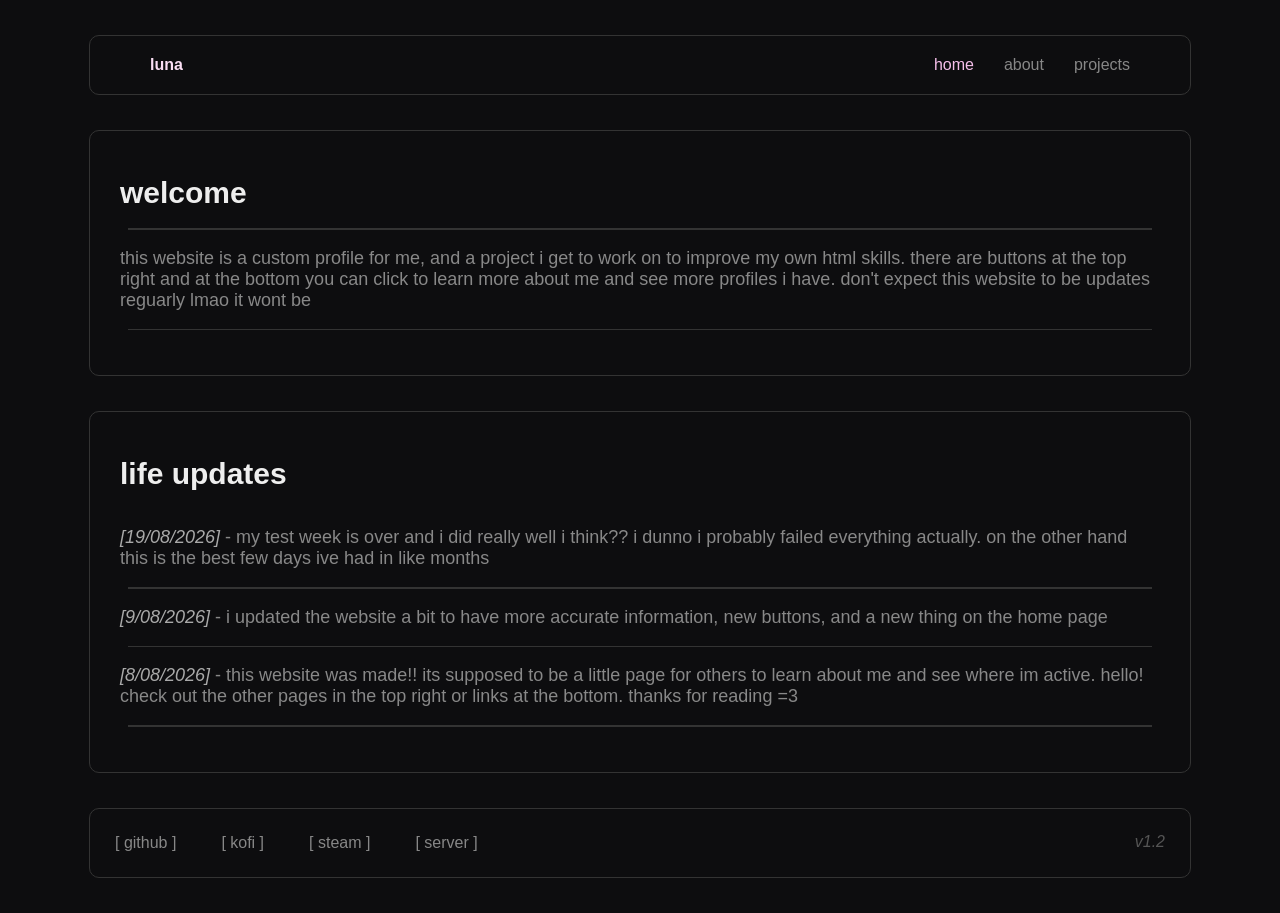
<file: index.html>
<link rel="stylesheet" href="style.css">

<body>

    <div class="site">
    <header>
    <div class="luna"><b>luna</b></div>

       <nav>
         <a href="index.html" class="active">home</a>
         <a href="about.html">about</a>
         <a href="projects.html">projects</a> 
        </nav>

    </header>
    </div>

<div class="site">
    <section class="hero">
        <h1>welcome</h1><br>
        <div class="divider"></div>
        <p>this website is a custom profile for me, and a project i get to work on to improve my own html skills. there are buttons at the top right and at the bottom you can click to learn more about me and see more profiles i have. don't expect this website to be updates reguarly lmao it wont be</p>
        <div class="divider"></div>
    </section>
</div>
<div class="site">

<main>
    <section class="hero">
        <h1>life updates</h1><br>
        <p><i>[19/08/2026]</i> - my test week is over and i did really well i think?? i dunno i probably failed everything actually. on the other hand this is the best few days ive had in like months</p>
        <div class="divider"></div>
        <p><i>[9/08/2026]</i> - i updated the website a bit to have more accurate information, new buttons, and a new thing on the home page</p>
        <div class="divider"></div>
        <p><i>[8/08/2026]</i> - this website was made!! its supposed to be a little page for others to learn about me and see where im active. hello! check out the other pages in the top right or links at the bottom. thanks for reading =3</p>
        <div class="divider"></div>
    </section>
</main>

</div>

<div class="site">

<div class="botrow">
    <div class="buttons">
        <a href="https://github.com/lunaaowoii">[ github ]</a>
        <a href="https://ko-fi.com/lunaaowoii">[ kofi ]</a>
        <a href="https://steamcommunity.com/id/luna-protwo/">[ steam ]</a>
        <a href="https://discord.gg/G287uNPVk6">[ server ]</a>
    </div>

    <div class="bottext">
        <p><i>v1.2</i></p>
    </div>
</div>
</div>
</body>
</file>
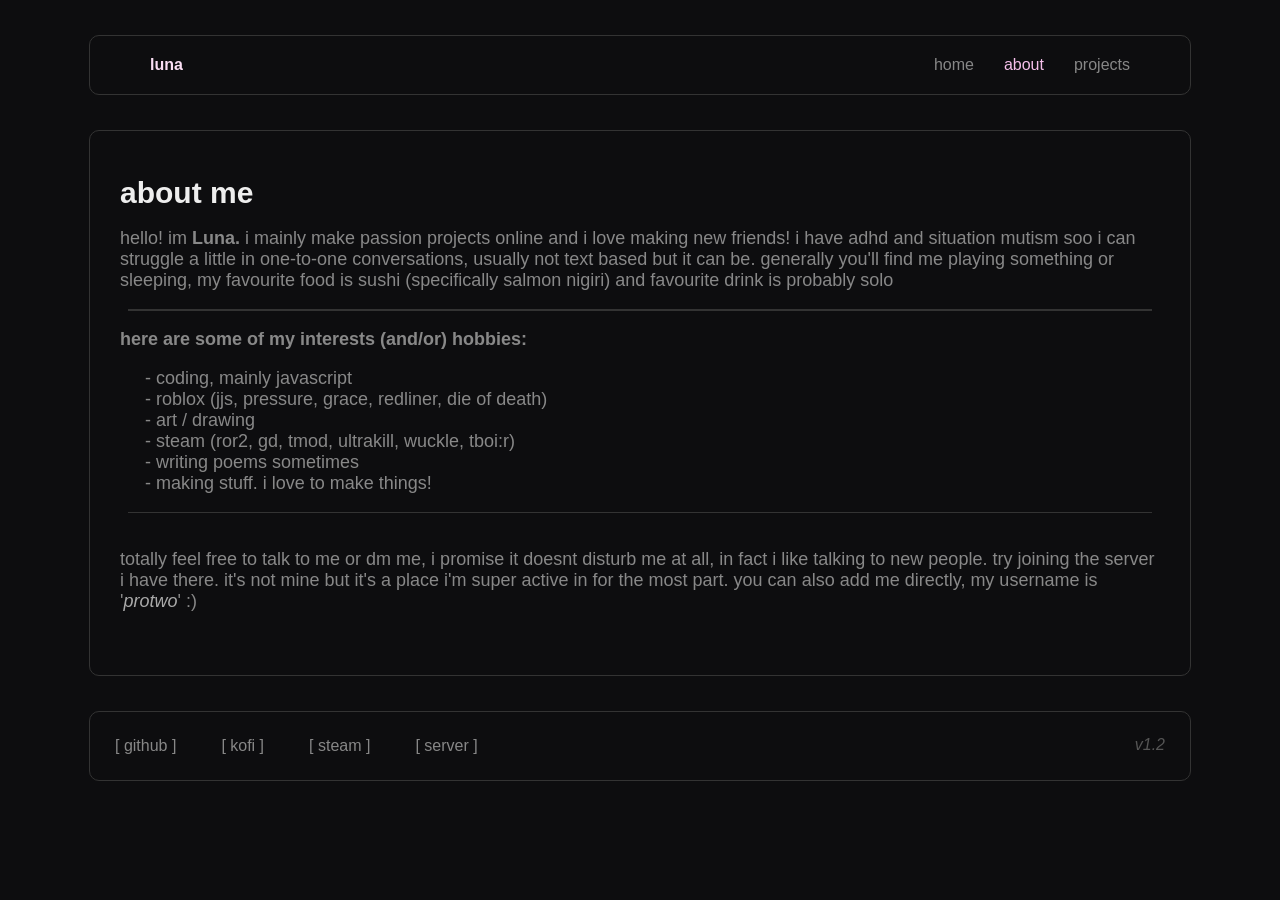
<file: about.html>
<link rel="stylesheet" href="style.css">

<body>

<div class="site">
    <header>
    <div class="luna"><b>luna</b></div>

       <nav>
         <a href="index.html">home</a>
         <a href="about.html" class="active">about</a>
         <a href="projects.html">projects</a> 
        </nav>

    </header>
</div>

<div class="site">

<main>
    <section class="hero">
        <h1>about me</h1>
        <p>hello! im <b>Luna.</b> i mainly make passion projects online and i love making new friends! i have adhd and situation mutism soo i can struggle a little in one-to-one conversations, usually not text based but it can be. generally you'll find me playing something or sleeping, my favourite food is sushi (specifically salmon nigiri) and favourite drink is probably solo</p>
        <div class="divider"></div>
        <p><b>here are some of my interests (and/or) hobbies:</b></p>
            <p class="list">
                - coding, mainly javascript<br>
                - roblox (jjs, pressure, grace, redliner, die of death)<br>
                - art / drawing<br>
                - steam (ror2, gd, tmod, ultrakill, wuckle, tboi:r)<br>
                - writing poems sometimes<br>
                - making stuff. i love to make things!
            </p>
        <div class="divider"></div><br>
        <p>totally feel free to talk to me or dm me, i promise it doesnt disturb me at all, in fact i like talking to new people. try joining the server i have there. it's not mine but it's a place i'm super active in for the most part. you can also add me directly, my username is '<i>protwo</i>' :)</p>
    </section>
</main>

</div>

<div class="site">

<div class="botrow">
    <div class="buttons">
        <a href="https://github.com/lunaaowoii">[ github ]</a>
        <a href="https://ko-fi.com/lunaaowoii">[ kofi ]</a>
        <a href="https://steamcommunity.com/id/luna-protwo/">[ steam ]</a>
        <a href="https://discord.gg/G287uNPVk6">[ server ]</a>
    </div>

    <div class="bottext">
        <p><i>v1.2</i></p>
    </div>
</div>
</div>

</body>
</file>
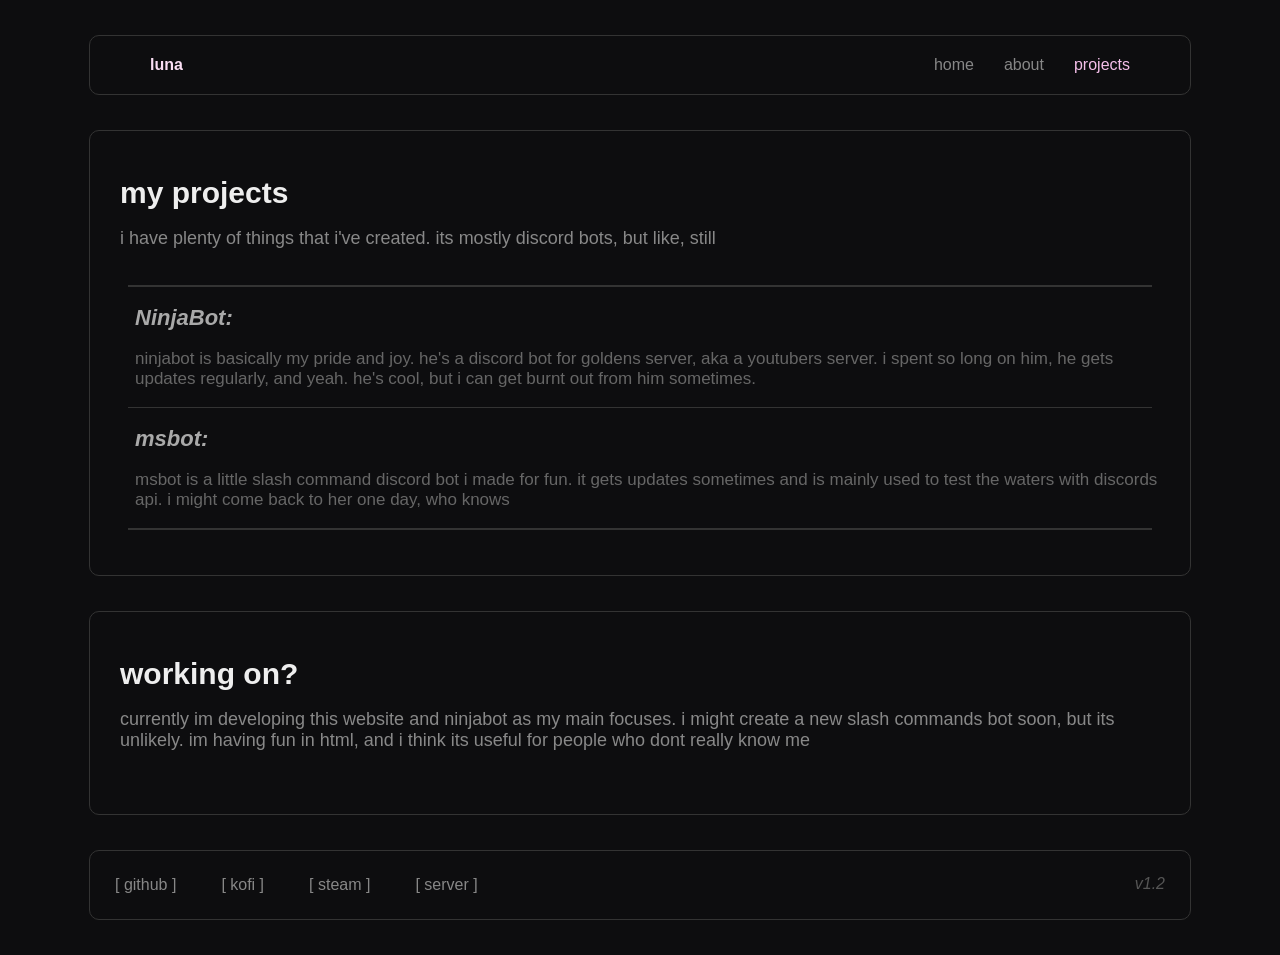
<file: projects.html>
<link rel="stylesheet" href="style.css">

<body>

<div class="site">
    <header>
    <div class="luna"><b>luna</b></div>

       <nav>
         <a href="index.html">home</a>
         <a href="about.html">about</a>
         <a href="projects.html" class="active">projects</a> 
        </nav>

    </header>
</div>

<div class="site">
    <main>
        <section class="hero">
            <h1>my projects</h1>
            <p>i have plenty of things that i've created. its mostly discord bots, but like, still</p><br>

            <div class="divider"></div>

            <p>
                <div class="project">
                <i><b>NinjaBot:</b></i>
                </div>
            </p>
                <p>
                    <div class="projdesc">ninjabot is basically my pride and joy. he's a discord bot for goldens server, aka a youtubers server. i spent so long on him, he gets updates regularly, and yeah. he's cool, but i can get burnt out from him sometimes.</div>
                </p>

            <div class="divider"></div>

            <p>
                <div class="project">
                    <i><b>msbot:</b></i>
                </div>
            </p>
                <p>
                    <div class="projdesc">msbot is a little slash command discord bot i made for fun. it gets updates sometimes and is mainly used to test the waters with discords api. i might come back to her one day, who knows</div>
                </p>

            <div class="divider"></div>
        </section>
    </main>

</div>

<div class="site">
    <section class="hero">
        <h1>working on?</h1>
        <p>currently im developing this website and ninjabot as my main focuses. i might create a new slash commands bot soon, but its unlikely. im having fun in html, and i think its useful for people who dont really know me</p>
    </section>
</div>

<div class="site">

<div class="botrow">
    <div class="buttons">
        <a href="https://github.com/lunaaowoii">[ github ]</a>
        <a href="https://ko-fi.com/lunaaowoii">[ kofi ]</a>
        <a href="https://steamcommunity.com/id/luna-protwo/">[ steam ]</a>
        <a href="https://discord.gg/G287uNPVk6">[ server ]</a>
    </div>

    <div class="bottext">
        <p><i>v1.2</i></p>
    </div>
</div>
</div>

</body>
</file>
<file: style.css>
header {
    display: flex;
    justify-content: space-between;
    align-items: center;
    padding: 20px 60px;
}

.luna {
    color: #fadef4;
}

.botrow {
    display: flex;
    justify-content: space-between;
}

.bottext {
    padding: 8px 25px;
    display: flex;
}

.bottext p {
    color:#555;
}

body {
    margin: 0;
    background: #0d0d0f;
    color: #eeeeee;
    font-family: Arial, sans-serif;
}

.divider {
    height: 1.5px;
    background: #333;
    margin: 0 8px;
}

.project {
    font-size: 22px;
    margin-left: 15px;
}

.projdesc {
    font-size: 17px;
    margin-left: 15px;
    color:#666;
}

.list {
    margin-left: 25px;
}

div {
    color: #888;
}

.hero {
    padding: 45px 30px;
}

.buttons {
    display: flex;
    gap: 45px;
    padding: 25px 25px;
}

.buttons a {
    color: #878787;
    text-decoration: none;
}

.buttons a:hover {
    color: #f5bfea;
}

.hero h1 {
    font-size: 30px;
    margin: 0;
    color: #eeeeee;
}

.hero p {
    color: #888;
    font-size: 18px;
}

.hero i {
    color: darkgray;
}

nav {
    display: flex;
    gap: 30px;
}

nav a {
    color: #878787;
    text-decoration: none;
}

nav a:hover {
    color: #f5bfea;
}

nav a.active {
    color: #f5bfea;
}

.site {
    max-width: 1100px;
    margin: 35px auto;

    border: 1px solid #333;
    border-radius: 10px;

    overflow: hidden;
}
</file>
